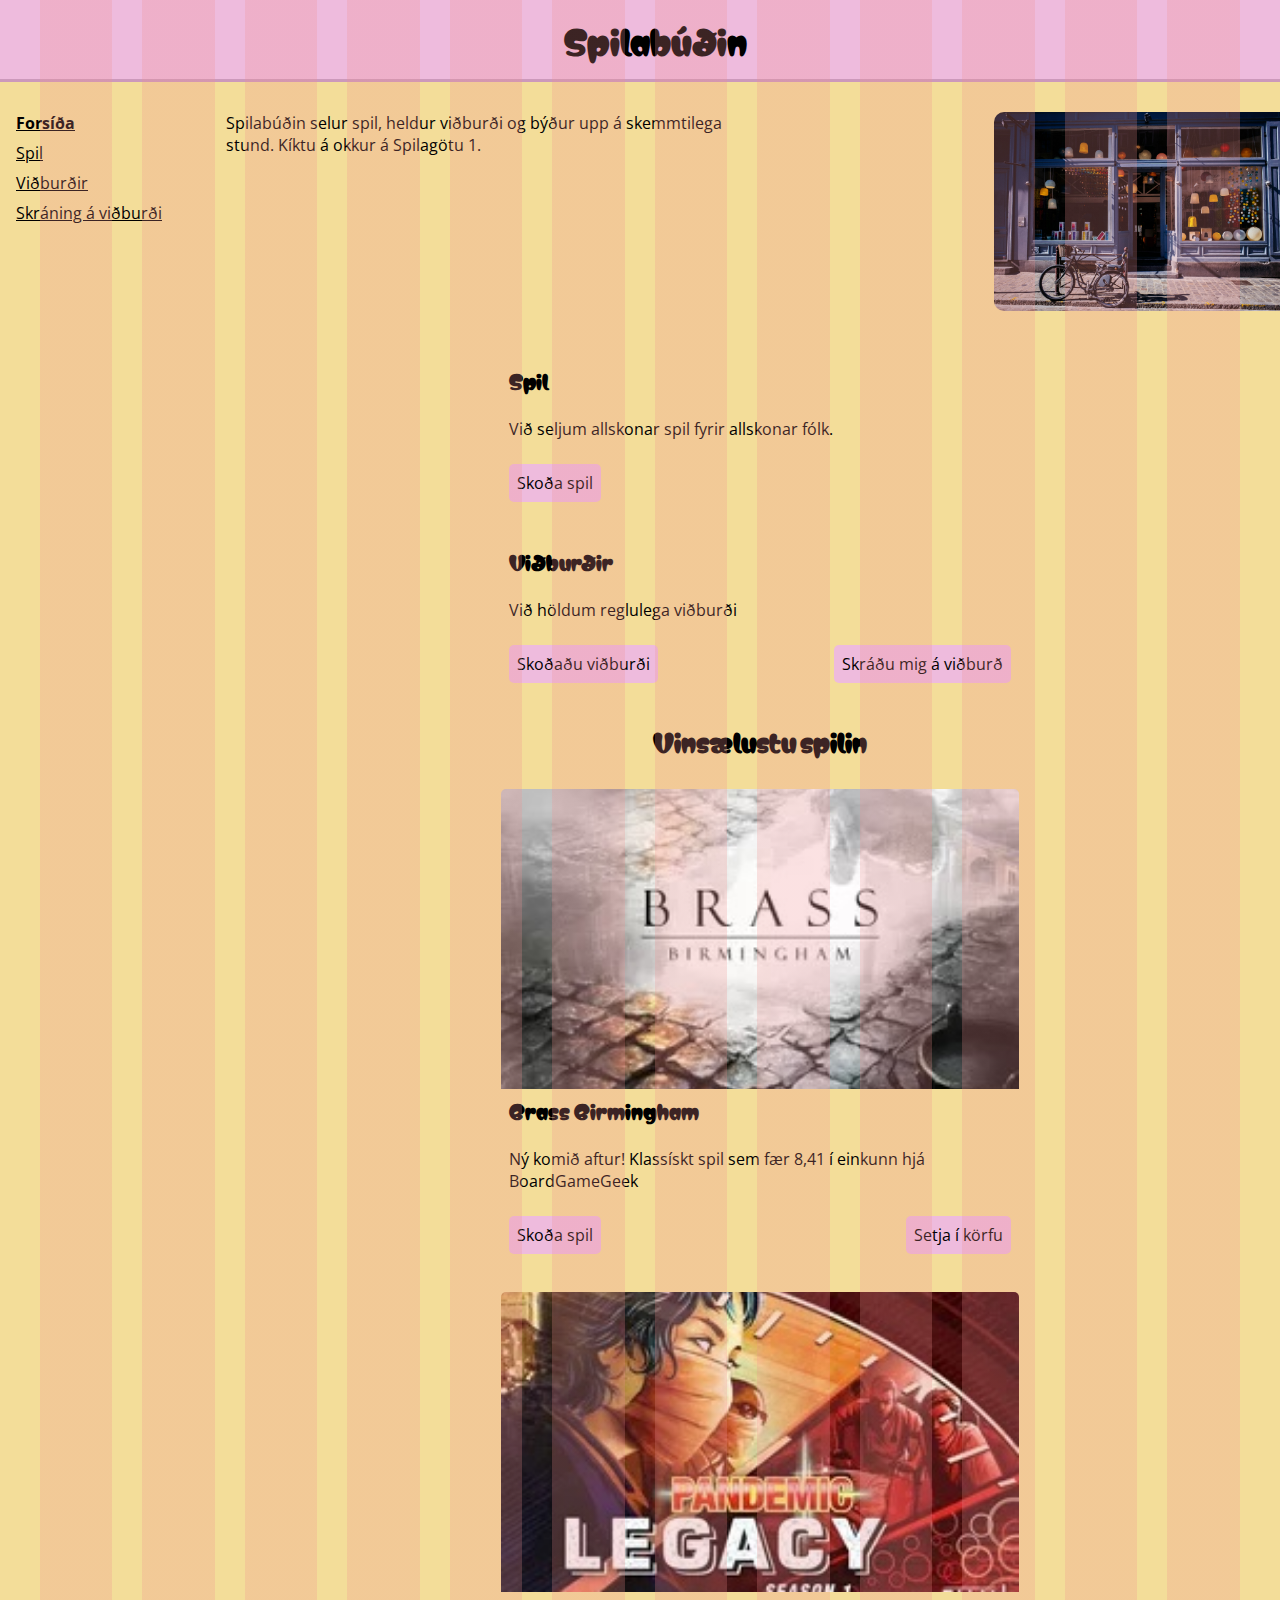
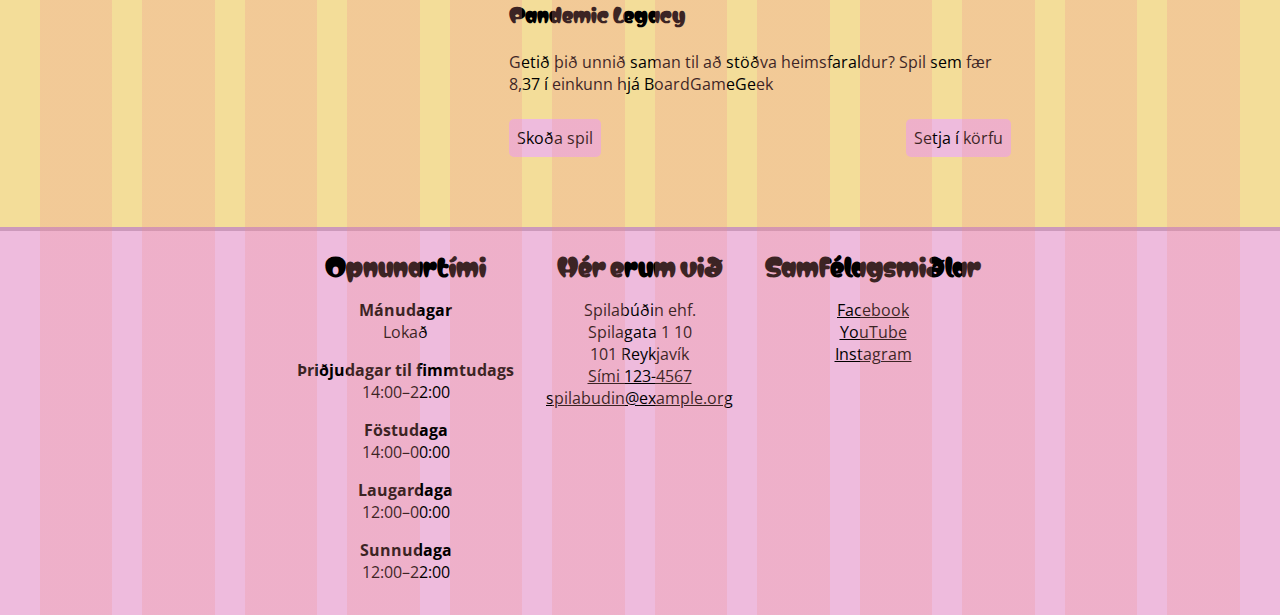
<file: index.html>
<!DOCTYPE html>
<html lang="is">
	<head>
		<link rel="stylesheet" href="style.css">
		<link rel="stylesheet" href="grid.css">
		<meta charset="utf-8">
		<title>Forsíða</title>
		<meta name="description"
			content="Spilabúðin selur spil, heldur viðburði og býður upp á skemmtilega stund. Kíktu á okkur á Spilagötu 1.">
		<meta property="og:title" content="Spilabúðin">
		<meta property="og:description"
			content="Spilabúðin selur spil, heldur viðburði og býður upp á skemmtilega stund. Kíktu á okkur á Spilagötu 1.">
		<meta property="og:image" content="./myndir/sharing.jpg">
	</head>
	<body>
		<div class="wrapper">

			<header>
				<h1>Spilabúðin</h1>
			</header>

			<p class="sr-only"><a href="#efni">Beint í efni</a></p>
			<div class="wrapper-content">
				<nav>
					<ul>
						<li><a href="index.html"><strong>Forsíða</strong></a></li>
						<li><a href="sidur/spil.html">Spil</a></li>
						<li><a href="sidur/vidburdir.html">Viðburðir</a></li>
						<li><a href="sidur/skra.html">Skráning á viðburði</a></li>
					</ul>
				</nav>
				<main id="efni">
					<div class="content">
						<div class="intro">
							<img class="image" src="./myndir/spilabudin.jpg"
							alt="Inngangur að Spilabúðinni, blámálað hús með stórum gluggum. Í gluggunum eru litríkir hlutir. Fyrir framan húsið er hjól.">

							<p>Spilabúðin selur spil, heldur viðburði og býður upp á skemmtilega stund. Kíktu á okkur á Spilagötu 1.</p>
						</div>

						<div class="cards">
							<div class="content">
								<section class="card">
									<div class="content">
										<h3 class="title">Spil</h3>
										<p class="text">Við seljum allskonar spil fyrir allskonar fólk.</p>
										<div class="links">
											<div>
												<p><a href="./sidur/spil.html">Skoða spil</a></p>
											</div>
										</div>
									</div>
								</section>

								<section class="card">
									<div class="content">
										<h3 class="title">Viðburðir</h3>
										<p class="text">Við höldum reglulega viðburði</p>
										<div class="links">
											<div>
												<p><a href="./sidur/vidburdir.html">Skoðaðu viðburði</a></p>
											</div>
											<div>
												<p><a href="./sidur/skra.html">Skráðu mig á viðburð</a></p>
											</div>
										</div>
									</div>
								</section>
							</div>
						</div>

						<div class="cards">
							<h2 class="title">Vinsælustu spilin</h2>
							<div class="content">
								<section class="card">
									<div class="image">
										<img src="./myndir/brass.jpg">
									</div>
									<div class="content">
										<h3 class="title">Brass Birmingham</h3>
										<p class="text">Ný komið aftur! Klassískt spil sem fær 8,41 í einkunn hjá BoardGameGeek</p>
										<div class="links">
											<div>
												<p><a href="./sidur/spil.html">Skoða spil</a></p>
											</div>
											<div>
												<p><a href="">Setja í körfu</a></p>
											</div>
										</div>
									</div>
								</section>

								<section class="card">
									<div class="image">
										<img src="./myndir/pandemic.jpg">
									</div>
									<div class="content">
										<h3 class="title">Pandemic Legacy</h3>
										<p class="text">Getið þið unnið saman til að stöðva heimsfaraldur? Spil sem fær 8,37 í einkunn hjá BoardGameGeek</p>
										<div class="links">
											<div>
												<p><a href="./sidur/spil.html">Skoða spil</a></p>
											</div>
											<div>
												<p><a href="">Setja í körfu</a></p>
											</div>
										</div>
									</div>
								</section>
							</div>
						</div>
					</div>
				</main>
			</div>
			<footer>
				<section>
					<h2>Opnunartími</h2>
					<dl>
					<dt>Mánudagar</dt>
					<dd>Lokað</dd>
					<dt>Þriðjudagar til fimmtudags</dt>
					<dd>14:00–22:00</dd>
					<dt>Föstudaga</dt>
					<dd>14:00–00:00</dd>
					<dt>Laugardaga</dt>
					<dd>12:00–00:00</dd>
					<dt>Sunnudaga</dt>
					<dd>12:00–22:00</dd>
					</dl>
				</section>

				<section>
					<h2>Hér erum við</h2>
					<ul>
					<li>Spilabúðin ehf.</li>
					<li>Spilagata 1 10</li>
					<li>101 Reykjavík</li>
					<li><a href="tel:1234567">Sími 123-4567</a></li>
					<li>
						<a href="mailto:spilabudin@example.org">spilabudin@example.org</a>
					</li>
					</ul>
				</section>

				<section>
					<h2>Samfélagsmiðlar</h2>
					<ul>
					<li><a href="https://www.facebook.com/HaskoliIslands/">Facebook</a></li>
					<li><a href="https://www.youtube.com/user/HIvarp">YouTube</a></li>
					<li><a href="https://www.instagram.com/haskoli_islands/">Instagram</a></li>
					</ul>
				</section>
			</footer>
		</div>
	</body>
</html>
</file>
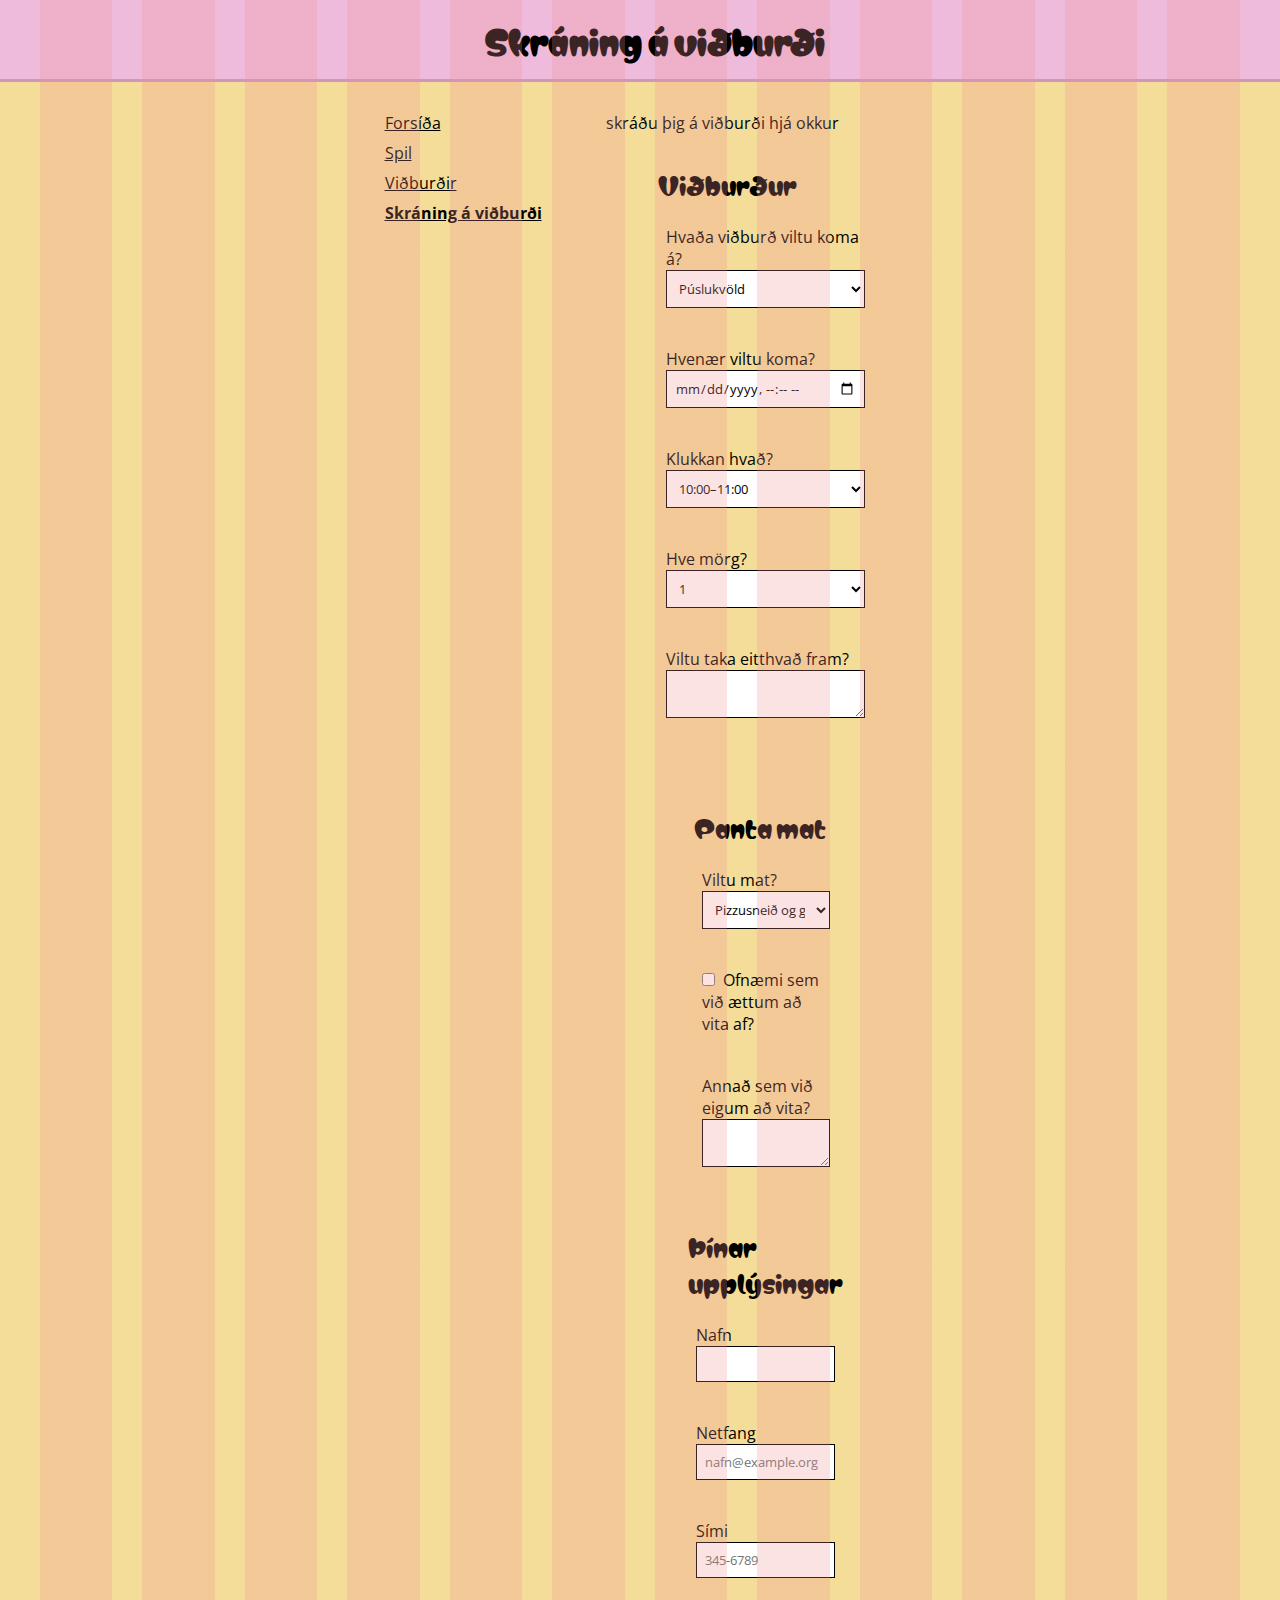
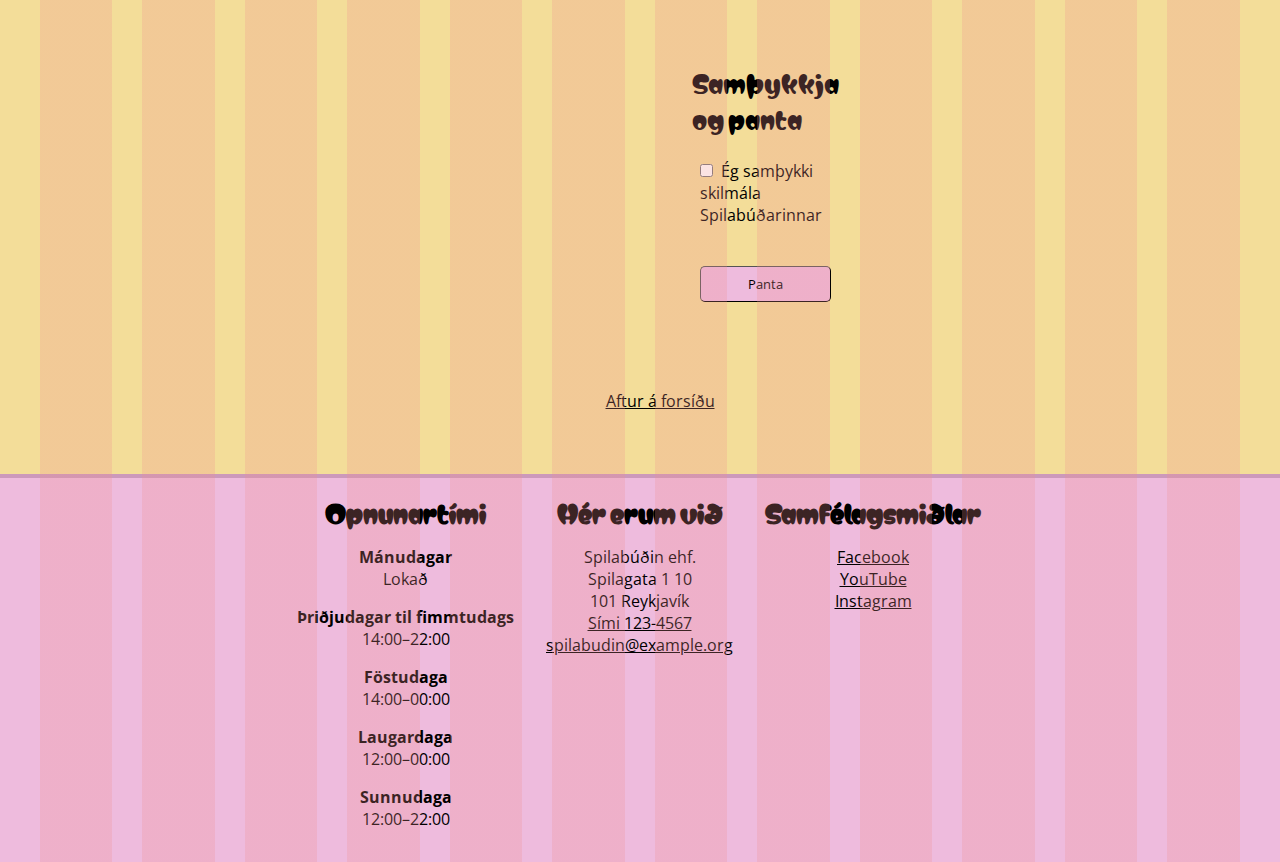
<file: sidur/skra.html>
<!DOCTYPE html>
<html lang="is">
	<head>
		<title>Skrá</title>
		<meta charset="utf-8">
		<link rel="stylesheet" type="text/css" href="../style.css" />
		<link rel="stylesheet" href="../grid.css">
		<meta name="description"
			content="Spilabúðin selur spil, heldur viðburði og býður upp á skemmtilega stund. Kíktu á okkur á Spilagötu 1.">
		<meta property="og:title" content="Spilabúðin">
		<meta property="og:description"
			content="Spilabúðin selur spil, heldur viðburði og býður upp á skemmtilega stund. Kíktu á okkur á Spilagötu 1.">
		<meta property="og:image" content="./myndir/sharing.jpg">
	</head>
	<body>
		<div class="wrapper">
			<header>
				<h1>Skráning á viðburði</h1>
			</header>

			<p class="sr-only"><a href="#efni">Beint í efni</a></p>
			<div class="wrapper-content">
				<nav>
					<ul>
						<li><a href="../index.html">Forsíða</a></li>
						<li><a href="spil.html">Spil</a></li>
						<li><a href="vidburdir.html">Viðburðir</a></li>
						<li><a href="skra.html"><strong>Skráning á viðburði</strong></a></li>
					</ul>
				</nav>
				<main id="efni">
					<div class="content">
						<p>skráðu þig á viðburði hjá okkur</p>
						<form method="GET" action=".">
							<div class="cards">
								<div class="content">
									<fieldset class="card">
										<legend class="title">Viðburður</legend>
										<div class="content">
										<div>
											<label class="title"for="event">Hvaða viðburð viltu koma á?</label>
											<select id="event">
											<option>Púslukvöld</option>
											<option>Ticket to Ride</option>
											</select>
										</div>
										<div>
											<label for="when">Hvenær viltu koma?</label>
											<input type="datetime-local" id="when" name="when">
										</div>
										<div>
											<label for="time">Klukkan hvað?</label>
											<select id="time">
											<option>10:00–11:00</option>
											<option>11:00–12:00</option>
											<option>12:00–13:00</option>
											<option>13:00–14:00</option>
											<option>14:00–15:00</option>
											<option>15:00–16:00</option>
											<option>16:00–17:00</option>
											<option>17:00–18:00</option>
											<option>18:00–19:00</option>
											<option>19:00–20:00</option>
											<option>20:00–21:00</option>
											<option>21:00–22:00</option>
											<option>22:00–23:00</option>
											<option>23:00–00:00</option>
											</select>
										</div>
										<div>
											<label for="size">Hve mörg?</label>
											<select id="size">
											<option>1</option>
											<option>2</option>
											<option>3</option>
											<option>4</option>
											<option>5</option>
											<option>6</option>
											<option>7</option>
											<option>8</option>
											<option>9</option>
											<option>10</option>
											</select>
										</div>
										<div>
											<label for="special">Viltu taka eitthvað fram?</label>
											<textarea id="special"></textarea>
										</div>
										</div>
									</fieldset>
									<fieldset class="card">
										<legend>Panta mat</legend>
										<div class="content">
											<div>
												<label for="food">Viltu mat?</label>
												<select id="food">
												<option>Pizzusneið og gos</option>
												<option>Kaffi og kaka</option>
												<option>Engan mat</option>
												</select>
											</div>
											<div>
												<label>
												<input type="checkbox" name="allergy">Ofnæmi sem við ættum að vita af?</label>
											</div>
											<div>
												<label for="special-food">Annað sem við eigum að vita?</label>
												<textarea id="special-food"></textarea>
											</div>
										</div>
									</fieldset>
								</div>
							</div>
							<div class="cards">
								<div class="content">
								<fieldset class="card">
										<legend>Þínar upplýsingar</legend>
										<div class="content">
										<div>
											<label for="name">Nafn</label>
											<input id="name" type="text" required>
										</div>
										<div>
											<label for="email">Netfang</label>
											<input id="email" name="email" type="email" required placeholder="nafn@example.org">
										</div>
										<div>
											<label for="phone">Sími</label>
											<input id="phone" type="tel" required placeholder="345-6789">
										</div>
									</div>
								</fieldset>
								<fieldset class="card">
									<legend>Samþykkja og panta</legend>
									<div class="content">
										<div>
											<label>
											<input type="checkbox" name="terms">Ég samþykki skilmála
											Spilabúðarinnar</label>
										</div>
									<button>Panta</button>
									</div>
								</fieldset>
								</div>
							</div>
						</form>
						<a class="back" href="../index.html">Aftur á forsíðu</a>
					</div>
				</main>
			</div>
			<footer>
				<section>
					<h2>Opnunartími</h2>
					<dl>
					<dt>Mánudagar</dt>
					<dd>Lokað</dd>
					<dt>Þriðjudagar til fimmtudags</dt>
					<dd>14:00–22:00</dd>
					<dt>Föstudaga</dt>
					<dd>14:00–00:00</dd>
					<dt>Laugardaga</dt>
					<dd>12:00–00:00</dd>
					<dt>Sunnudaga</dt>
					<dd>12:00–22:00</dd>
					</dl>
				</section>

				<section>
					<h2>Hér erum við</h2>
					<ul>
					<li>Spilabúðin ehf.</li>
					<li>Spilagata 1 10</li>
					<li>101 Reykjavík</li>
					<li><a href="tel:1234567">Sími 123-4567</a></li>
					<li>
						<a href="mailto:spilabudin@example.org">spilabudin@example.org</a>
					</li>
					</ul>
				</section>

				<section>
					<h2>Samfélagsmiðlar</h2>
					<ul>
					<li><a href="https://www.facebook.com/HaskoliIslands/">Facebook</a></li>
					<li><a href="https://www.youtube.com/user/HIvarp">YouTube</a></li>
					<li><a href="https://www.instagram.com/haskoli_islands/">Instagram</a></li>
					</ul>
				</section>
			</footer>
		</div>
	</body>
</html>
</file>
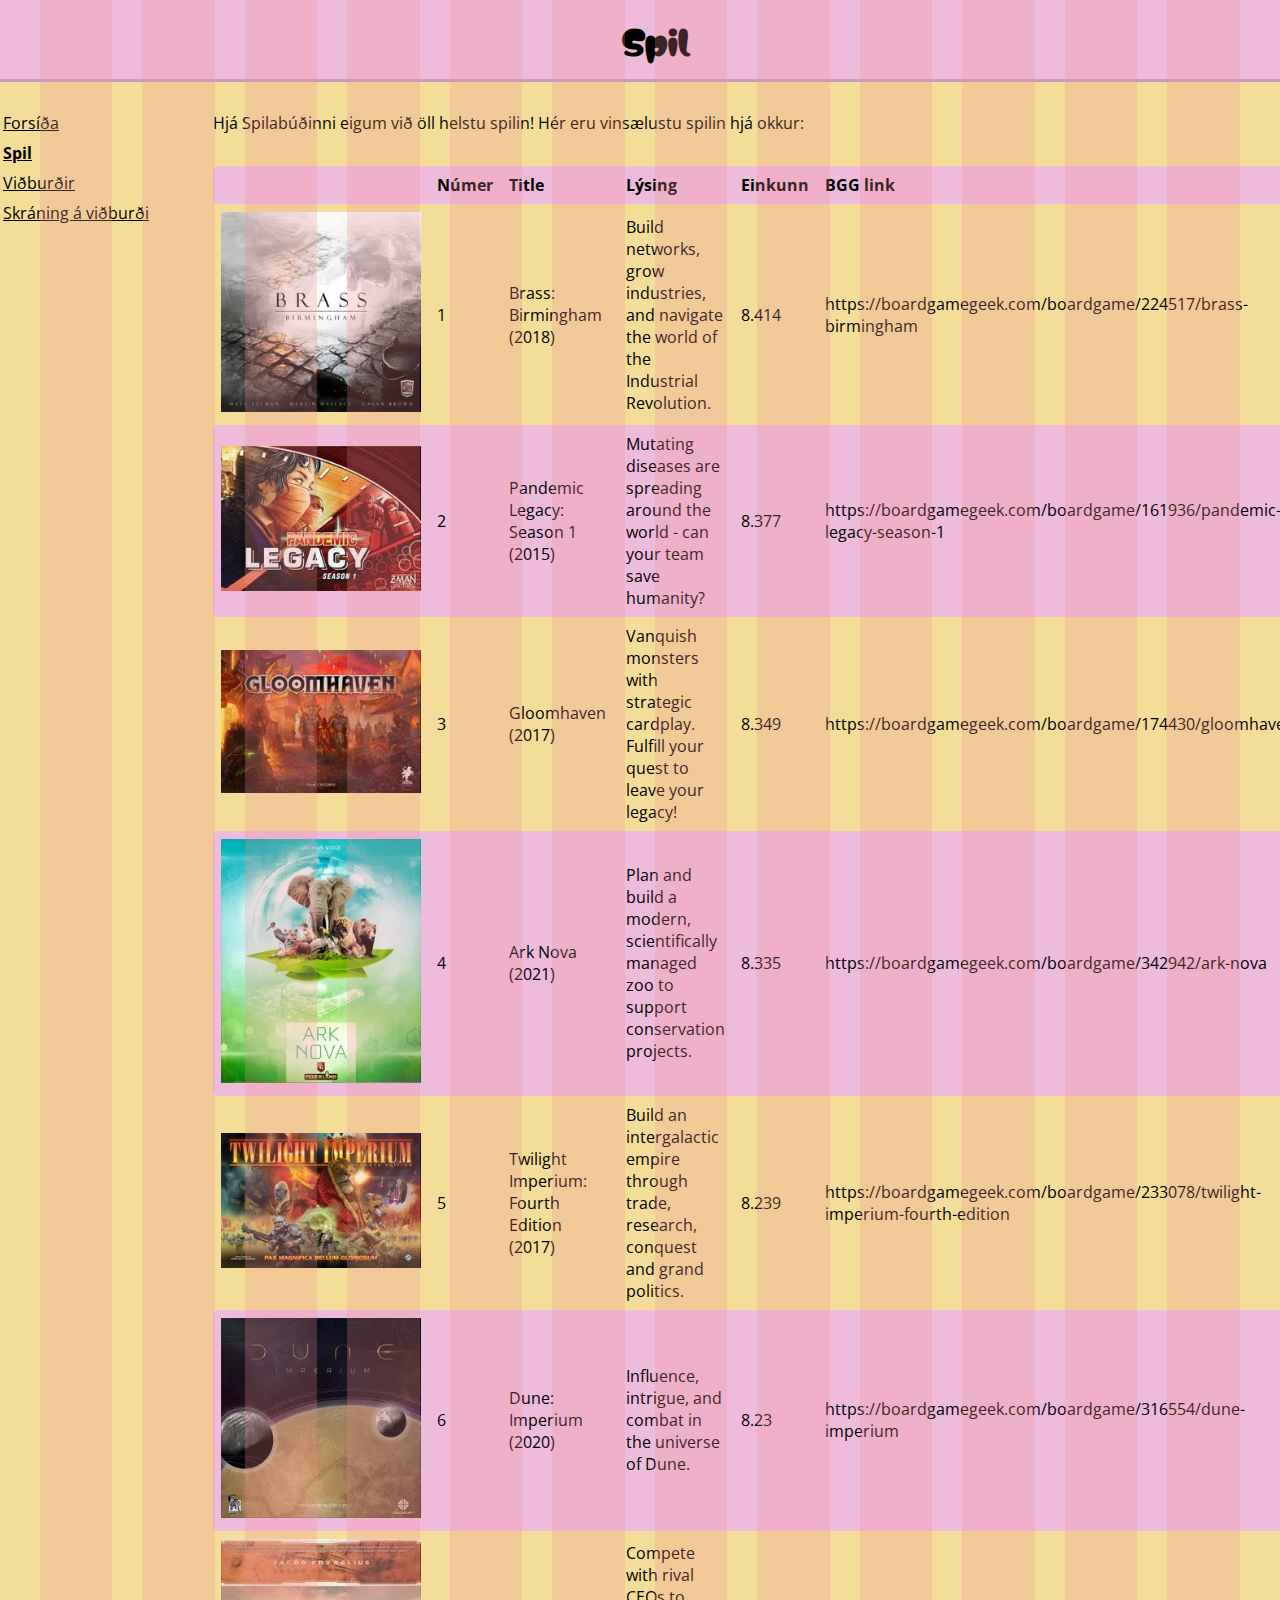
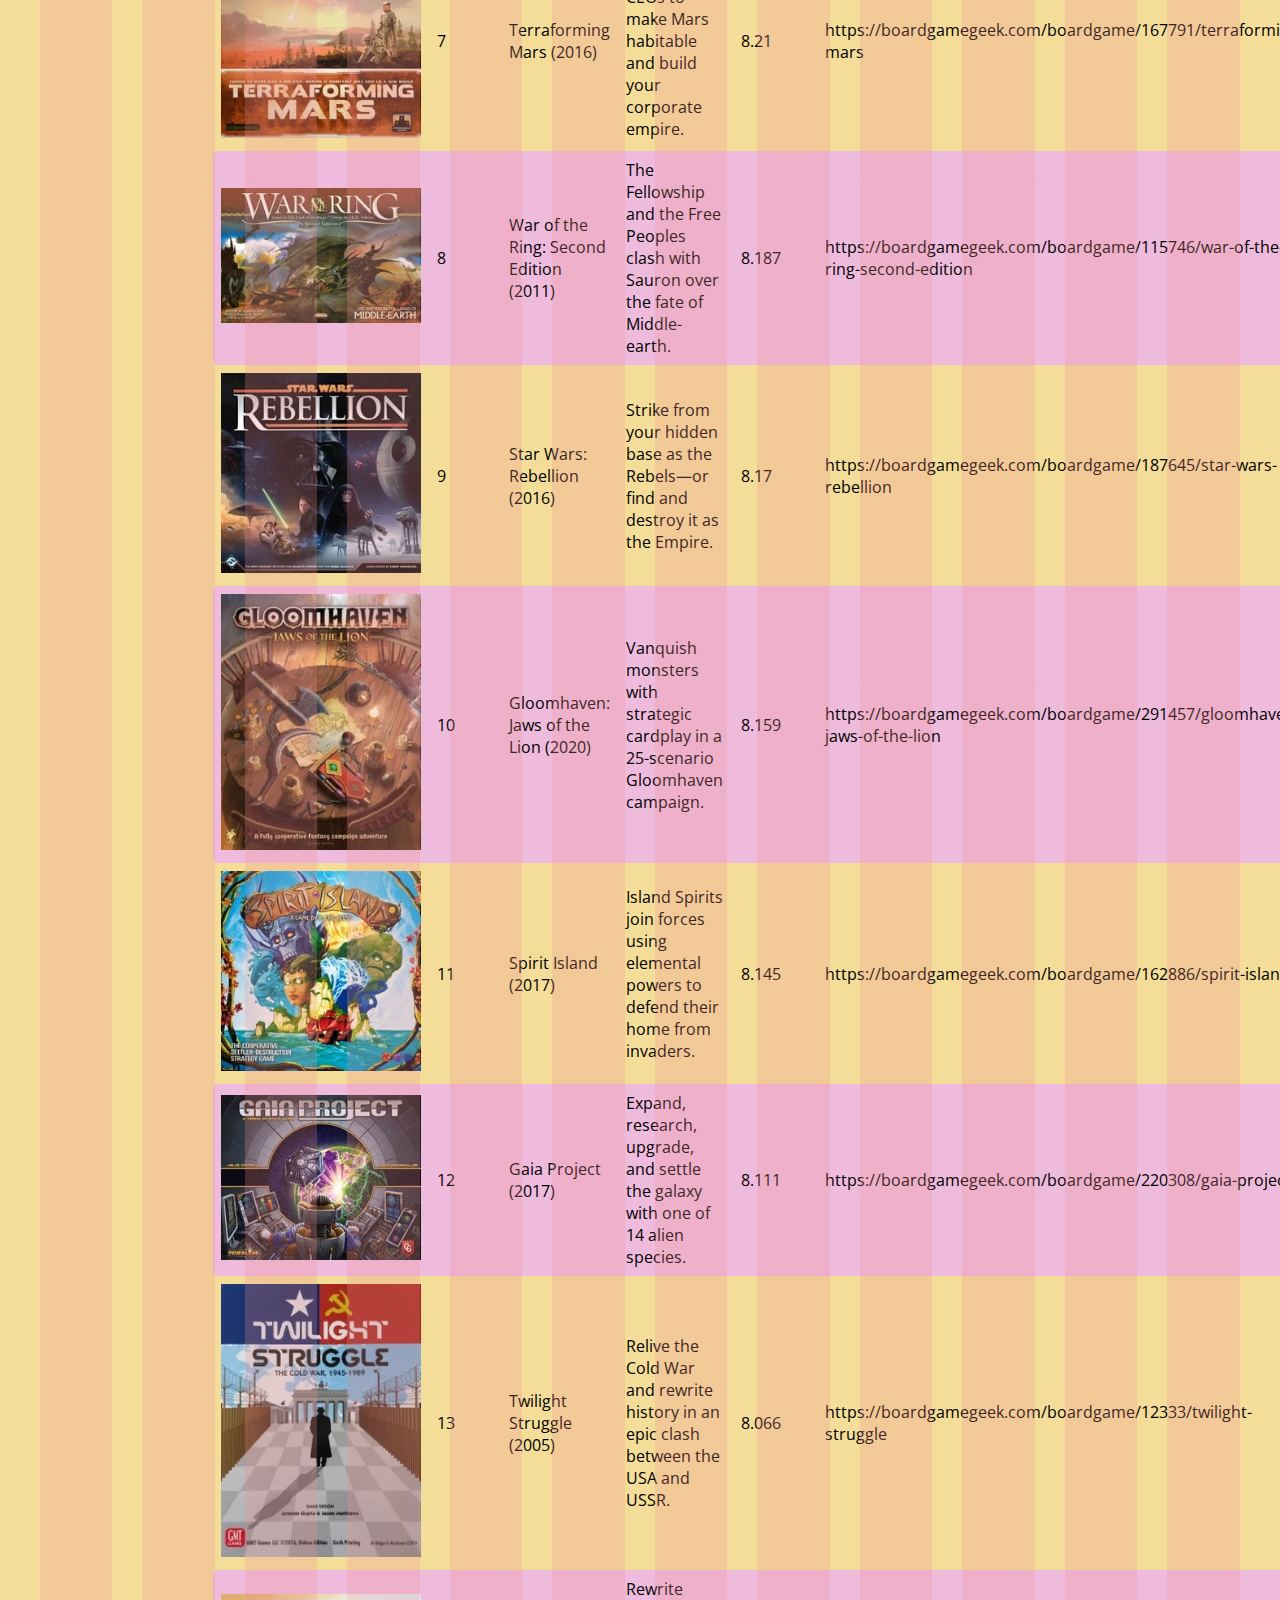
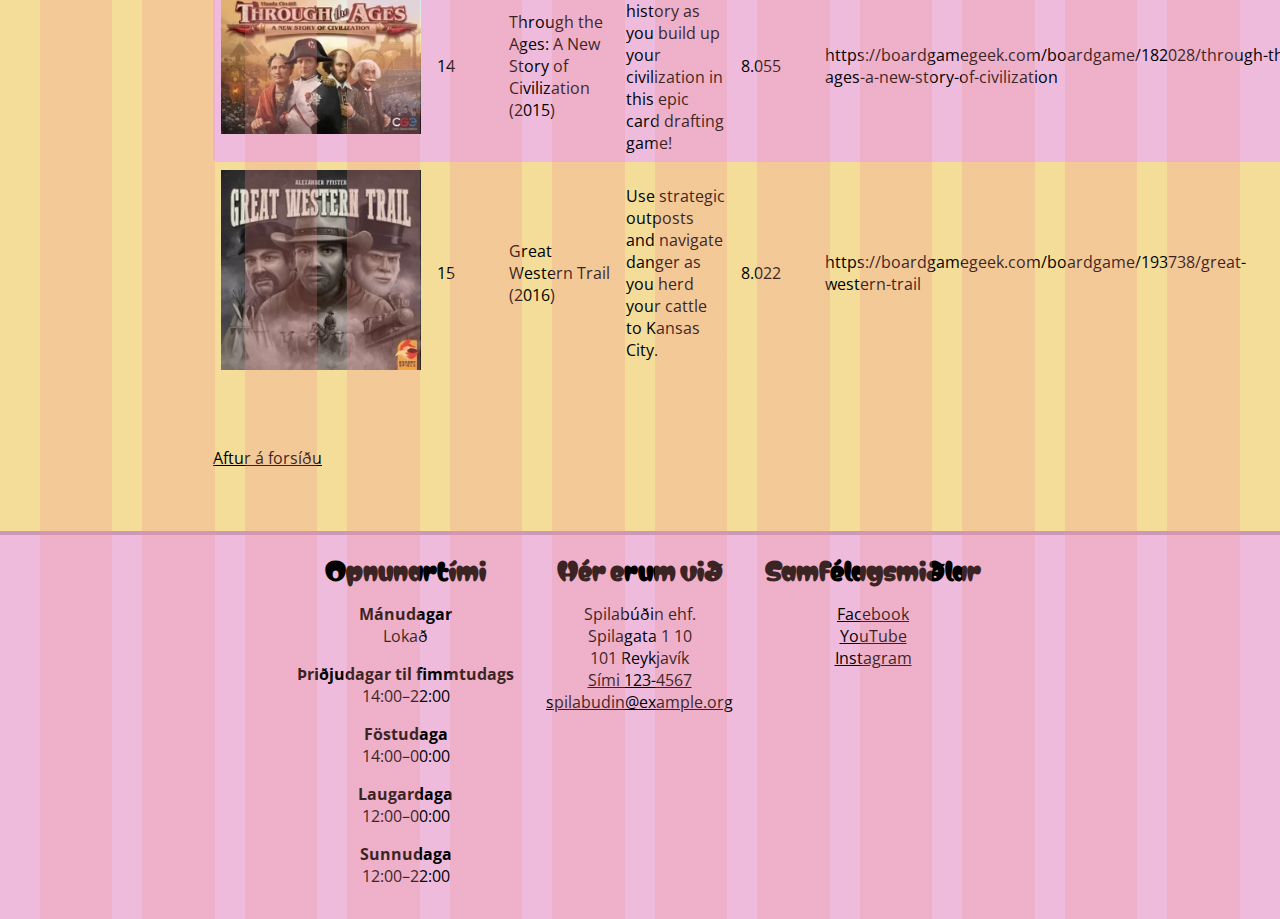
<file: sidur/spil.html>
<!DOCTYPE html>
<html lang="is">
	<head>
		<title>Spil</title>
		<meta charset="utf-8">
		<link rel="stylesheet" type="text/css" href="../style.css" />
		<link rel="stylesheet" href="../grid.css">
		<meta name="description"
			content="Spilabúðin selur spil, heldur viðburði og býður upp á skemmtilega stund. Kíktu á okkur á Spilagötu 1.">
		<meta property="og:title" content="Spilabúðin">
		<meta property="og:description"
			content="Spilabúðin selur spil, heldur viðburði og býður upp á skemmtilega stund. Kíktu á okkur á Spilagötu 1.">
		<meta property="og:image" content="./myndir/sharing.jpg">
	</head>
	<body>
		<div class="wrapper">
			<header>
				<h1>Spil</h1>
			</header>

			<p class="sr-only"><a href="#efni">Beint í efni</a></p>

			<div class="wrapper-content">
				<nav>
					<ul>
						<li><a href="../index.html">Forsíða</a></li>
						<li><a href="spil.html"><strong>Spil</strong></a></li>
						<li><a href="vidburdir.html">Viðburðir</a></li>
						<li><a href="skra.html">Skráning á viðburði</a></li>
					</ul>
				</nav>
				<main id="efni">
					<div class="content">
						<p>Hjá Spilabúðinni eigum við öll helstu spilin! Hér eru vinsælustu spilin hjá okkur:</p>
						<table>
							<tbody>
								<tr>
									<td></td>
									<td>Númer</td>
									<td>Title</td>
									<td>Lýsing</td>
									<td>Einkunn</td>
									<td>BGG link</td>
									<td>Mynd</td>
									<td>Verð</td>
								</tr>
								<tr>
									<td><img src="../myndir/brass.jpg" alt="Brass: Birmingham"/></td>
									<td>1</td>
									<td>Brass: Birmingham (2018)</td>
									<td>
									Build networks, grow industries, and navigate the world of the
									Industrial Revolution.
									</td>
									<td>8.414</td>
									<td>https://boardgamegeek.com/boardgame/224517/brass-birmingham</td>
									<td>brass.jpg</td>
									<td>12000</td>
								</tr>
								<tr>
									<td><img src="../myndir/pandemic.jpg" alt="Pandemic Legacy"/></td>
									<td>2</td>
									<td>Pandemic Legacy: Season 1 (2015)</td>
									<td>
									Mutating diseases are spreading around the world - can your team
									save humanity?
									</td>
									<td>8.377</td>
									<td>
									https://boardgamegeek.com/boardgame/161936/pandemic-legacy-season-1
									</td>
									<td>pandemic.jpg</td>
									<td>10000</td>
								</tr>
								<tr>
									<td><img src="../myndir/gloomhaven.jpg" alt="Gloomhaven"/></td>
									<td>3</td>
									<td>Gloomhaven (2017)</td>
									<td>
									Vanquish monsters with strategic cardplay. Fulfill your quest to
									leave your legacy!
									</td>
									<td>8.349</td>
									<td>https://boardgamegeek.com/boardgame/174430/gloomhaven</td>
									<td>gloomhaven.jpg</td>
									<td>25000</td>
								</tr>
								<tr>
									<td><img src="../myndir/arknova.jpg" alt="Ark Nova"/></td>
									<td>4</td>
									<td>Ark Nova (2021)</td>
									<td>
									Plan and build a modern, scientifically managed zoo to support
									conservation projects.
									</td>
									<td>8.335</td>
									<td>https://boardgamegeek.com/boardgame/342942/ark-nova</td>
									<td>arknova.jpg</td>
									<td>8000</td>
								</tr>
								<tr>
									<td><img src="../myndir/twilight-imperium.jpg" alt="Twilight Imperium"/></td>
									<td>5</td>
									<td>Twilight Imperium: Fourth Edition (2017)</td>
									<td>
									Build an intergalactic empire through trade, research, conquest
									and grand politics.
									</td>
									<td>8.239</td>
									<td>
									https://boardgamegeek.com/boardgame/233078/twilight-imperium-fourth-edition
									</td>
									<td>twilight-imperium.jpg</td>
									<td>15000</td>
								</tr>
								<tr>
									<td><img src="../myndir/dune.jpg" alt="Dune: Imperium"/></td>
									<td>6</td>
									<td>Dune: Imperium (2020)</td>
									<td>Influence, intrigue, and combat in the universe of Dune.</td>
									<td>8.23</td>
									<td>https://boardgamegeek.com/boardgame/316554/dune-imperium</td>
									<td>dune.jpg</td>
									<td>9000</td>
								</tr>
								<tr>
									<td><img src="../myndir/terraforming-mars.jpg" alt="Terraforming Mars"/></td>
									<td>7</td>
									<td>Terraforming Mars (2016)</td>
									<td>
									Compete with rival CEOs to make Mars habitable and build your
									corporate empire.
									</td>
									<td>8.21</td>
									<td>
									https://boardgamegeek.com/boardgame/167791/terraforming-mars
									</td>
									<td>terraforming-mars.jpg</td>
									<td>8500</td>
								</tr>
								<tr>
									<td><img src="../myndir/war-of-the-ring.jpg" alt="War of the Ring"/></td>
									<td>8</td>
									<td>War of the Ring: Second Edition (2011)</td>
									<td>
									The Fellowship and the Free Peoples clash with Sauron over the
									fate of Middle-earth.
									</td>
									<td>8.187</td>
									<td>
									https://boardgamegeek.com/boardgame/115746/war-of-the-ring-second-edition
									</td>
									<td>war-of-the-ring.jpg</td>
									<td>11000</td>
								</tr>
								<tr>
									<td><img src="../myndir/star-wars.jpg" alt="Star Wars: Rebellion"/></td>
									<td>9</td>
									<td>Star Wars: Rebellion (2016)</td>
									<td>
									Strike from your hidden base as the Rebels—or find and destroy
									it as the Empire.
									</td>
									<td>8.17</td>
									<td>
									https://boardgamegeek.com/boardgame/187645/star-wars-rebellion
									</td>
									<td>star-wars.jpg</td>
									<td>9000</td>
								</tr>
								<tr>
									<td><img src="../myndir/gloomhaven-jaws.jpg" alt="Gloomhaven: Jaws of the Lion"/></td>
									<td>10</td>
									<td>Gloomhaven: Jaws of the Lion (2020)</td>
									<td>
									Vanquish monsters with strategic cardplay in a 25-scenario
									Gloomhaven campaign.
									</td>
									<td>8.159</td>
									<td>
									https://boardgamegeek.com/boardgame/291457/gloomhaven-jaws-of-the-lion
									</td>
									<td>gloomhaven-jaws.jpg</td>
									<td>10000</td>
								</tr>
								<tr>
									<td><img src="../myndir/spirit-island.jpg" alt="Spirit Island"/></td>
									<td>11</td>
									<td>Spirit Island (2017)</td>
									<td>
									Island Spirits join forces using elemental powers to defend
									their home from invaders.
									</td>
									<td>8.145</td>
									<td>https://boardgamegeek.com/boardgame/162886/spirit-island</td>
									<td>spirit-island.jpg</td>
									<td>5000</td>
								</tr>
								<tr>
									<td><img src="../myndir/gaia-project.jpg" alt="Gaia Project"/></td>
									<td>12</td>
									<td>Gaia Project (2017)</td>
									<td>
									Expand, research, upgrade, and settle the galaxy with one of 14
									alien species.
									</td>
									<td>8.111</td>
									<td>https://boardgamegeek.com/boardgame/220308/gaia-project</td>
									<td>gaia-project.jpg</td>
									<td>3000</td>
								</tr>
								<tr>
									<td><img src="../myndir/twilight-struggle.jpg" alt="Twilight Struggle"/></td>
									<td>13</td>
									<td>Twilight Struggle (2005)</td>
									<td>
									Relive the Cold War and rewrite history in an epic clash between
									the USA and USSR.
									</td>
									<td>8.066</td>
									<td>https://boardgamegeek.com/boardgame/12333/twilight-struggle</td>
									<td>twilight-struggle.jpg</td>
									<td>6000</td>
								</tr>
								<tr>
									<td><img src="../myndir/through-the-ages.jpg" alt="Through the Ages: A New Story of Civilization"/></td>
									<td>14</td>
									<td>Through the Ages: A New Story of Civilization (2015)</td>
									<td>
									Rewrite history as you build up your civilization in this epic
									card drafting game!
									</td>
									<td>8.055</td>
									<td>
									https://boardgamegeek.com/boardgame/182028/through-the-ages-a-new-story-of-civilization
									</td>
									<td>through-the-ages.jpg</td>
									<td>8000</td>
								</tr>
								<tr>
									<td><img src="../myndir/great-western-trail.jpg" alt="Great Western Trail"/></td>
									<td>15</td>
									<td>Great Western Trail (2016)</td>
									<td>
									Use strategic outposts and navigate danger as you herd your
									cattle to Kansas City.
									</td>
									<td>8.022</td>
									<td>
									https://boardgamegeek.com/boardgame/193738/great-western-trail
									</td>
									<td>great-western-trail.jpg</td>
									<td>10500</td>
								</tr>
							</tbody>
						</table>
						<a class="back" href="../index.html">Aftur á forsíðu</a>
					</div>
				</main>
			</div>
			<footer>
				<section>
					<h2>Opnunartími</h2>
					<dl>
					<dt>Mánudagar</dt>
					<dd>Lokað</dd>
					<dt>Þriðjudagar til fimmtudags</dt>
					<dd>14:00–22:00</dd>
					<dt>Föstudaga</dt>
					<dd>14:00–00:00</dd>
					<dt>Laugardaga</dt>
					<dd>12:00–00:00</dd>
					<dt>Sunnudaga</dt>
					<dd>12:00–22:00</dd>
					</dl>
				</section>

				<section>
					<h2>Hér erum við</h2>
					<ul>
					<li>Spilabúðin ehf.</li>
					<li>Spilagata 1 10</li>
					<li>101 Reykjavík</li>
					<li><a href="tel:1234567">Sími 123-4567</a></li>
					<li>
						<a href="mailto:spilabudin@example.org">spilabudin@example.org</a>
					</li>
					</ul>
				</section>

				<section>
					<h2>Samfélagsmiðlar</h2>
					<ul>
					<li><a href="https://www.facebook.com/HaskoliIslands/">Facebook</a></li>
					<li><a href="https://www.youtube.com/user/HIvarp">YouTube</a></li>
					<li><a href="https://www.instagram.com/haskoli_islands/">Instagram</a></li>
					</ul>
				</section>
			</footer>
		</div>
	</body>
</html>
</file>
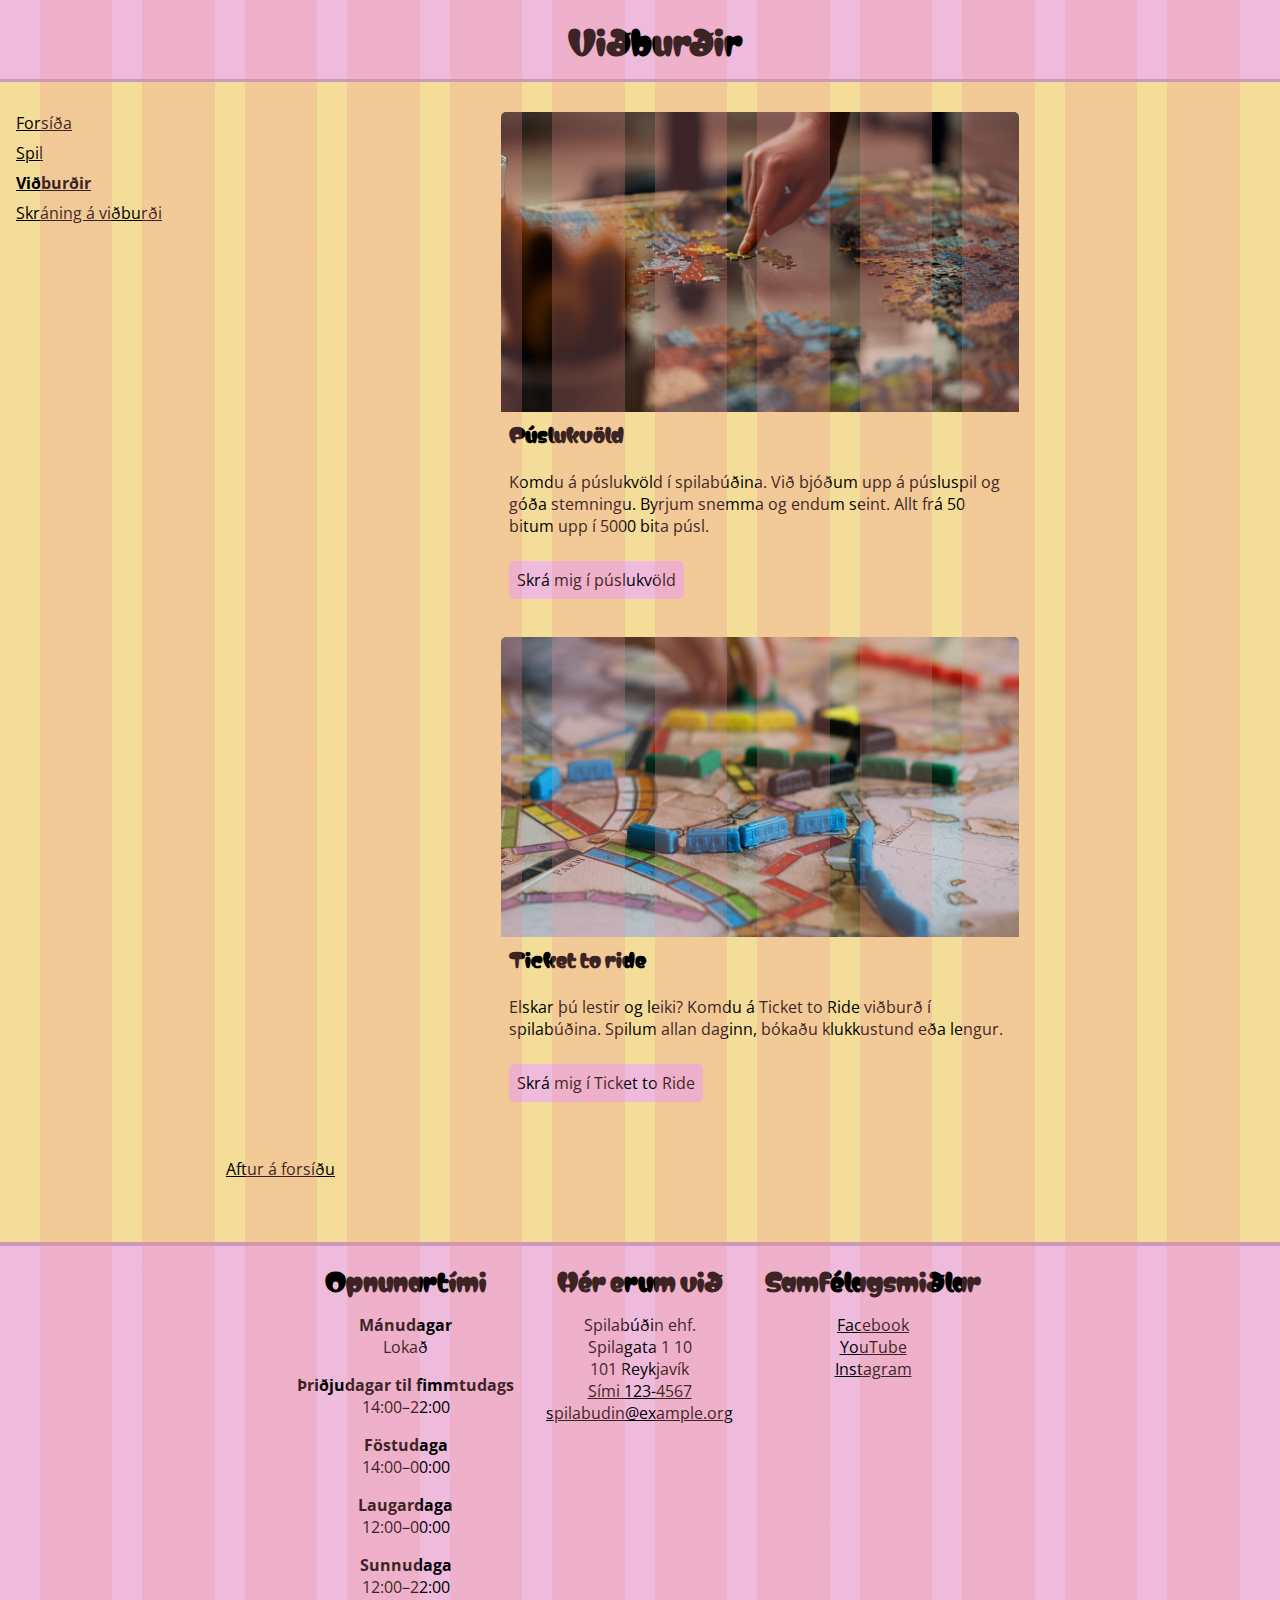
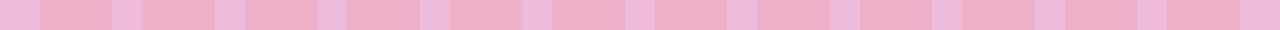
<file: sidur/vidburdir.html>
<!DOCTYPE html>
<html lang="is">
	<head>
		<title>Viðburðir</title>
		<meta charset="utf-8">
		<link rel="stylesheet" type="text/css" href="../style.css" />
		<link rel="stylesheet" href="../grid.css">
		<meta name="description"
			content="Spilabúðin selur spil, heldur viðburði og býður upp á skemmtilega stund. Kíktu á okkur á Spilagötu 1.">
		<meta property="og:title" content="Spilabúðin">
		<meta property="og:description"
			content="Spilabúðin selur spil, heldur viðburði og býður upp á skemmtilega stund. Kíktu á okkur á Spilagötu 1.">
		<meta property="og:image" content="./myndir/sharing.jpg">
	</head>
	<body>
		<div class="wrapper">
			<header>
				<h1>Viðburðir</h1>
			</header>

			<p class="sr-only"><a href="#efni">Beint í efni</a></p>
			<div class="wrapper-content">
				<nav>
					<ul>
						<li><a href="../index.html">Forsíða</a></li>
						<li><a href="spil.html">Spil</a></li>
						<li><a href="vidburdir.html"><strong>Viðburðir</strong></a></li>
						<li><a href="skra.html">Skráning á viðburði</a></li>
					</ul>
				</nav>
				<main id="efni">
					<div class="content">
						<div class="cards">
							<div class="content">
								<section class="card">
									<div class="image">
										<img src="../myndir/puzzle.jpg">
									</div>
									<div class="content">
										<h3 class="title">Púslukvöld</h3>
										<p class="text">Komdu á púslukvöld í spilabúðina. Við bjóðum upp á púsluspil og góða stemningu. Byrjum snemma og endum seint. Allt frá 50 bitum upp í 5000 bita púsl.</p>
										<div class="links">
											<div>
												<p><a href="skra.html">Skrá mig í púslukvöld</a></p>
											</div>
										</div>
									</div>
								</section>

								<section class="card">
									<div class="image">
										<img src="../myndir/ticket-to-ride.jpg">
									</div>
									<div class="content">
										<h3 class="title">Ticket to ride</h3>
										<p class="text">Elskar þú lestir og leiki? Komdu á Ticket to Ride viðburð í spilabúðina. Spilum allan daginn, bókaðu klukkustund eða lengur.</p>
										<div class="links">
											<div>
												<p><a href="skra.html">Skrá mig í Ticket to Ride</a></p>
											</div>
										</div>
									</div>
								</section>
							</div>
						</div>
						<a class="back" href="../index.html">Aftur á forsíðu</a>
					</div>
				</main>
			</div>
			<footer>
				<section>
					<h2>Opnunartími</h2>
					<dl>
					<dt>Mánudagar</dt>
					<dd>Lokað</dd>
					<dt>Þriðjudagar til fimmtudags</dt>
					<dd>14:00–22:00</dd>
					<dt>Föstudaga</dt>
					<dd>14:00–00:00</dd>
					<dt>Laugardaga</dt>
					<dd>12:00–00:00</dd>
					<dt>Sunnudaga</dt>
					<dd>12:00–22:00</dd>
					</dl>
				</section>

				<section>
					<h2>Hér erum við</h2>
					<ul>
					<li>Spilabúðin ehf.</li>
					<li>Spilagata 1 10</li>
					<li>101 Reykjavík</li>
					<li><a href="tel:1234567">Sími 123-4567</a></li>
					<li>
						<a href="mailto:spilabudin@example.org">spilabudin@example.org</a>
					</li>
					</ul>
				</section>

				<section>
					<h2>Samfélagsmiðlar</h2>
					<ul>
					<li><a href="https://www.facebook.com/HaskoliIslands/">Facebook</a></li>
					<li><a href="https://www.youtube.com/user/HIvarp">YouTube</a></li>
					<li><a href="https://www.instagram.com/haskoli_islands/">Instagram</a></li>
					</ul>
				</section>
			</footer>
		</div>
	</body>
</html>
</file>
<file: grid.css>
:root {
  --grid-color: hsla(0, 75%, 75%, 0.25);
  --grid-repeating-width: calc(100% / var(--columns));
  --grid-column-width: calc((100% / var(--columns)) - var(--gutter));
  --grid-background-width: calc(100% + var(--gutter));
  --grid-background-columns: repeating-linear-gradient(
    to right,
    var(--grid-color),
    var(--grid-color) var(--grid-column-width),
    transparent var(--grid-column-width),
    transparent var(--grid-repeating-width)
  );
}

html {
  position: relative;
}

html::before {
  content: '';

  position: absolute;
  top: 0;
  right: 0;
  bottom: 0;
  left: 0;

  margin-right: auto;
  margin-left: auto;

  width: calc(100% - (2 * var(--offset)));
  max-width: var(--max-width);
  min-height: 100vh;
  background-image: var(--grid-background-columns);
  background-size: var(--grid-background-width) 100%;
  z-index: 1000;
  pointer-events: none;
}
</file>
<file: style.css>
/* Setjum inn „reset“ sem fjarlægir margin og padding af öllu */
* {
  margin: 0;
  padding: 0;
}

/* Reiknum stærð á öllum boxum sem border-box */
html {
  box-sizing: border-box;
}
/* og látum erfast á allt */
*,
*:before,
*:after {
  box-sizing: inherit;
}

/* hjálpar class sem felur sjónrænt en skjálesarar lesa */
.sr-only:not(:focus):not(:active) {
  clip: rect(0 0 0 0);
  clip-path: inset(50%);
  height: 1px;
  overflow: hidden;
  position: absolute;
  white-space: nowrap;
  width: 1px;
}


:root {
  --font-size-base: 16px;
  --font-size-headings: 1.5rem;

  /* Grunn bilið okkar er 1rem == 16px */
  --spacing: 1rem;

  /* Bil á milli „stærri“ eininga (header, efnisbox, footer) */
  --vertical-space: calc(var(--gutter) * 1);
  --vertical-space-large: calc(var(--gutter) * 1.5);

  /* Hámarks og lágmarks breidd á efni */
  --max-width: 1200px;
  --min-width-image: 200px;
  --max-width-image: 300px;
  --max-width-footer-section: 250px;

  /* Border breiddir */
  --border-width: 1px;
  --border-radius-regular: 5px;
  --border-radius-image: 10px;

  /* Grid stillingar */
  --columns: 12;
  --gutter: 30px;
  --offset: 20px;

  /* Breidd á efni með offset */
  --width-offset: calc(100% - (2 * var(--offset)));

  /* Litir */
  /** Litir með nafni **/
  --color-yellow: #f3dd99;
  --color-white: #ffffff;
  --color-black: #000000;
  --color-purple: #eebbdd;
  --color-purple-dark: #cc99bb;

  /** Litir með notkun **/
  --color-background-primary: var(--color-yellow);
  --color-background-secondary: var(--color-purple);
  --color-background-form: var(--color-white);
  --color-border-with-background: var(--color-purple-dark);

  /* Letur stillingar */
  --font-base-size: 1rem;
  --font-family-base: 'Open Sans', Arial, Helvetica, sans-serif;
  --font-family-heading: 'Matemasie-Regular', 'Comic Sans MS', cursive;

  /* Transitions */
  --transition-time-short: 300ms;
  --transition-time-long: 600ms;
  --transition-timing-function: ease-in-out;
}



/* Almennt */

/** Letur og stærðir **/

/*** Grunnstærð er 16px ***/
html {
  font-size: 16px;
}

/*** Leturgerðir sem við sækjum úr fonts/ möppu ***/
@font-face {
  font-family: 'Matemasie-Regular';
  font-style: normal;
  font-weight: 400;
  src: url('./fonts/Matemasie-Regular.ttf') format('woff2');
}

@font-face {
  font-family: 'Open Sans';
  font-style: normal;
  font-weight: 400;
  src: url('./fonts/OpenSans-Regular.ttf') format('woff2');
}

@font-face {
  font-family: 'Open Sans';
  font-weight: 700;
  src: url('./fonts/OpenSans-Bold.ttf') format('woff2');
}

/*** Allt meginmál notar open sans ***/
html,
input,
select,
button {
  font-family: var(--font-family-base);
}

/*** Allar fyrirsagnir nota Matemasie regular ***/
h1,
h2,
h3,
legend {
  font-family: var(--font-family-heading);
}

/** Lætur myndir aldrei taka meira pláss en foreldri skilgreinir **/
img {
  max-width: 100%;
}

/** Litur á hlekkjum erfist frá foreldri **/
a {
  color: inherit;
}

/** „Til baka á forsíðu“ hlekkur **/
.back {
  margin-top: 1em;
}

/**
 * Eftirfarandi setur upp grunn umbrot (layout) síðu með flexbox.
 * Við förum yfir flexbox í viku 4 en þangað til er hægt að nota þetta
 * sem grunn og án breytinga.
 * Athugið að til þess að þetta virki þar að setja <div class="wrapper"> utan um allt efni
 * innan <body>.
 */
.wrapper {
  /* Notum grid hér til að setja upp bil á milli header, meginmáls og fóts */
  display: grid;
  grid-template-rows: auto;
  grid-template-columns: calc(100% + var(--gutter));

  /* grid items eru miðjuð */
  justify-items: center;

  gap: var(--vertical-space);

  width: 100%;
  min-height: 100vh;

  background-color: var(--color-background-primary);
}


/* Það sem fylgir er tillaga að uppbyggingu á selectorum fyrir verkefnið */

/** Haus á síðum **/

header {
  padding: 1em 1.5em;
  background-color: var(--color-background-secondary);
  text-align: center;
  border-bottom:solid var(--color-border-with-background);
  width:100%;
}

.wrapper-content
{
  display:flex;
  flex-direction:row;
  flex:1;
  gap:var(--spacing);
}

/** Valmynd **/


nav {
  padding: 1rem;
  padding-top:0;
  flex-shrink:0;
}

nav ul {
  display:flex;
  flex-direction:column;
  list-style: none;
  gap:calc(var(--spacing)*0.5);
  width:100%;
}

nav ul li {
  display: block;
  margin-right: 1rem;
  width:100%;
}

/** Meginmál og efni forsíðu **/

main {
  margin: 0 auto 2em auto;
  padding-left: 1rem;
  padding-right: 1rem;
  width: 100%;
  max-width: var(--max-width);
}


main > .content {
  display: flex;
  flex-direction: column;
  gap: calc(var(--spacing) * 2);
  max-width:var(--max-width);
}

.intro > img {
  margin-left: 1rem;
  margin-bottom: 1rem;
  max-width: 300px;
  border-radius: 10px;
  order:1;
}

.intro
{
  display:flex;
  flex-direction:row;
  gap:calc(var(--spacing) * 2.5);
  justify-content:space-between;
}

.intro > p
{
  width:50%;
}

.cards {
  display: grid;
  grid-template-rows: auto;
  gap: var(--vertical-space);
  justify-items: center;

  width: 100%;
}

.cards > .title {
  width: 100%;
  text-align: center;
}

.cards > .content {
  display: grid;
  grid-template-rows: auto;
  gap: var(--vertical-space);
  justify-items: center;

  width: 100%;
}

/* TODO skilgreinda brotpunkt fyrir .cards .content */
@media (min-width: 99999px) {
  /* TODO hvaða stílar ættu að vera hér? */
}

/** Card **/

.card {
  display: flex;
  flex-direction: column;

  /* hér verðum við að reikna út breidd svo að flex-wrap virki */
  width: calc(50% - var(--spacing));
}

/* TODO skilgreinda brotpunkt fyrir .card */
@media (min-width: 99999px) {
  /* TODO hvaða stílar ættu að vera hér? */
}

.card > .image {
  width: 100%;
}

.card > .image img {
  display: block;

  border-top-left-radius: var(--border-radius-regular);
  border-top-right-radius: var(--border-radius-regular);
  width: 100%;
  height: 300px;
  object-fit: cover;
  object-position: 50% 50%;
}

.card > .content {
  flex: 1;

  display: flex;
  flex-direction: column;
  gap: calc(var(--spacing) * 1.5);

  padding: calc(var(--spacing) / 2);
  border: var(--border-regular);
  border-top: 0;
  border-bottom-left-radius: var(--border-radius-regular);
  border-bottom-right-radius: var(--border-radius-regular);
}

.card > .content:has(button)
{
  justify-content:space-between;
}

.card .links
{
  display:flex;
  flex-direction:row;
  justify-content:space-between;
}

.links > div
{
  display:flex;
  padding:calc(var(--spacing) * 0.5);
  border:var(--border-regular);
  border-radius:var(--border-radius-regular);
  background-color:var(--color-background-secondary);

}

.card a
{
  text-decoration:none;
  text-align:center;
}

/**
 * notum nýja selectora! brotið niður
 * .card            <- veljum öll .card
 * :not(            <- nema, við viljum ef _ekki_...
 *   :has(> .image) <- .image sem strangt barn .card
 * )                <- endir á :not()
 * > .content       <- sem er strax barn af .card
 * Þ.e.a.s. fyrir .card sem hefur ekki .image, setja border + radíus á allt .content
 */
.card:not(:has(> .image)) > .content {
  border: var(--border-regular);
  border-radius: var(--border-radius-regular);
}

.card > .content > .text {
  flex: 1;
}

.card > .content > .actions {
  display: flex;
  justify-content: space-between;
  gap: var(--spacing);

  margin-top: var(--spacing);
}



/** Fótur **/

footer {
  display:flex;
  flex-direction:row;
  padding: 1rem;
  border-top: 4px solid var(--color-border-with-background);
  background-color: var(--color-background-secondary);
  text-align: center;
  justify-content:center;
  width:100%;
}

footer > section {
  display: flex;
  vertical-align: top;
  max-width: var(--max-width-footer-section);
  margin-right: 2em;
  flex-direction:column;
}

footer ul {
  list-style: none;
}

footer h2 {
  margin-bottom: 1rem;
}

/*** Opnunartími ***/

dt {
  font-weight: bold;
}

dd {
  margin-bottom: 1rem;
}

/** Spilasíða, töflustílar **/

table {
  margin-bottom: 1rem;
  border-spacing: 0;
}

table th,
table td {
  padding: 0.5rem;
  text-align: left;
}

table tr th:first-child,
table tr td:first-child {
  border-top-left-radius: 5px;
  border-bottom-left-radius: 5px;
}

table tr:first-child > td
{
  font-weight:bold;
}

table tr th:last-child,
table tr td:last-child {
  border-top-right-radius: 5px;
  border-bottom-right-radius: 5px;
}

table tbody tr:nth-child(2n + 1) {
  background-color: var(--color-background-secondary);
}

table img {
  width: 100%;
  min-width: 200px;
}

table td:last-child {
  white-space: nowrap;
}

/** Viðburðir **/

.event {
  clear: left;

  width: 100%;
  margin-bottom: 2rem;
}

.event .title {
  margin-bottom: 1rem;
}

.event .content {
  width: 100%;
}

.event img {
  float: left;

  margin-right: 1rem;
  margin-bottom: 1rem;
}

.event .register {
  clear: both;
}

/** Skráningarform **/

fieldset {
  margin-bottom: 1rem;
  border: 0;
}

fieldset legend {
  margin-bottom: 1rem;
  font-size: 1.5rem;
}

fieldset div {
  width: 100%;
  max-width: 400px;
  margin-bottom: 1rem;
}

fieldset div label {
  display: block;
}

fieldset input,
fieldset select,
fieldset textarea {
  padding: 0.5rem;
  width: 100%;
  border: 1px solid #000000;

  background-color: var(--color-background-form);
}

fieldset input[type='checkbox'] {
  display: inline-block;
  margin-right: 0.5rem;
  width: auto;
}

form button {
  display: inline-block;
  padding: 0.5rem 1rem;
  border-radius: 5px;
  border-width: 1px;
  background-color: var(--color-background-secondary);
}
</file>
